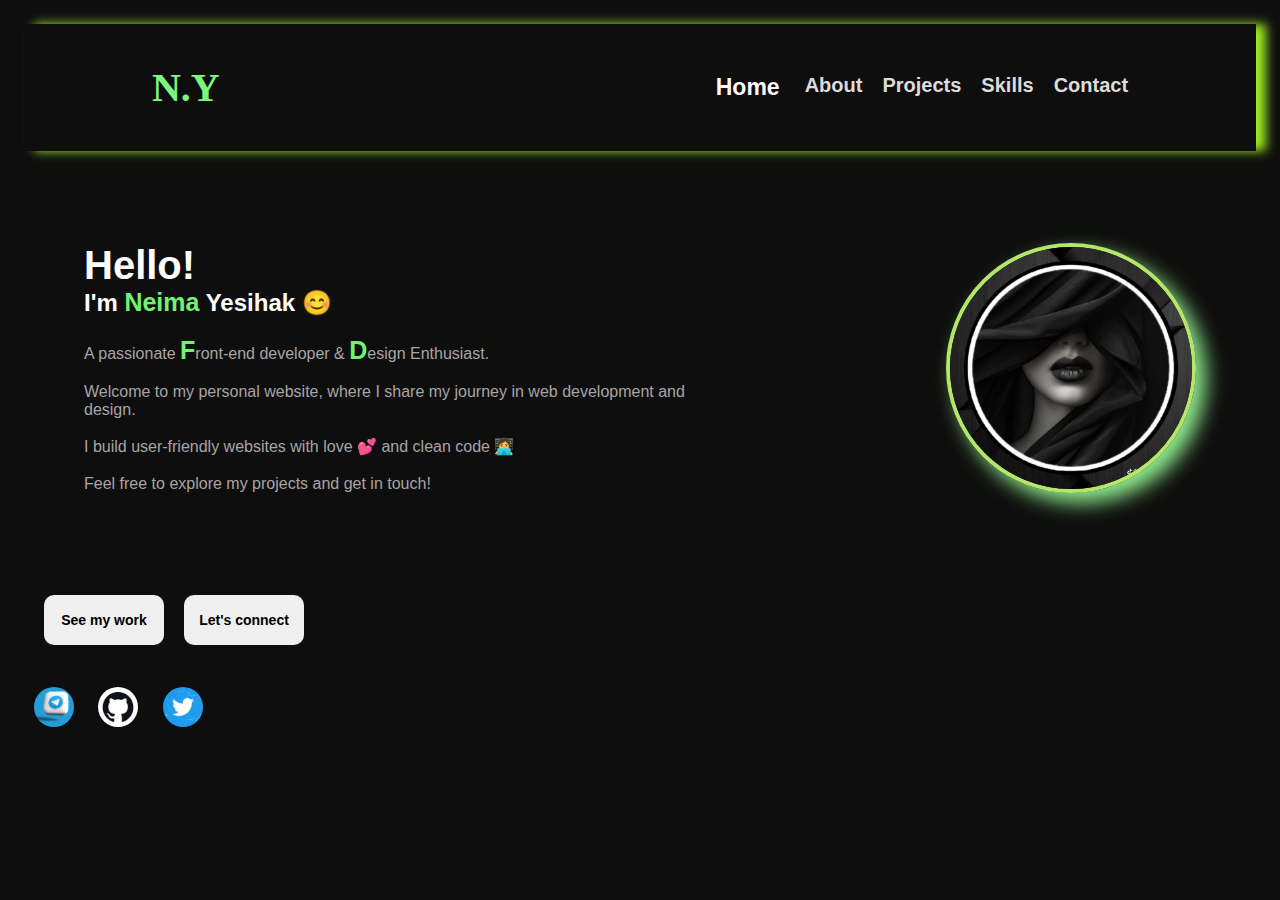
<file: index.html>
<!DOCTYPE html>
<html lang="en">
<head>
    <meta charset="UTF-8">
    <meta name="viewport" content="width=device-width, initial-scale=1.0">
    <title>My personal portfolio</title>
    <link rel="stylesheet" href="index.html">
    <link rel="stylesheet" href="index.css">
    <link rel="stylesheet" href="./../index.html">
    <link rel="stylesheet" href="About.html">
    <link rel="stylesheet" href="Projects.html">
<link rel="stylesheet" href="Skills.html">

    
    <link rel="shortcut icon" href="./img/IMAGE 2025-08-05 20:10:41.jpg" type="image/x-icon">
</head>
<body>
    <div class="container">
    <header>
        <h1>N.Y</h1>
        <nav>
            
              <span>  <a href="./../index.html" id="links">Home</a></span>
                <a href="About.html">About</a>
                <a href="./Projects.html">Projects</a>
                <a href="./Skills.html">Skills</a>
                <a href="./Contact.html">Contact</a>
            
        </nav>
        
    </header>
    <main>
      <section class="intro">  
        
      <h1>Hello!</h1><h2> I'm <span>Neima</span>  Yesihak 😊</h2> </h1> <br>
      <p>A passionate <span><b>F</b></span>ront-end developer & <span><b>D</b></span>esign Enthusiast.</p> <br>
            <p>Welcome to my personal website, where I share my journey in web development and design.</p> <br>
      <p>I build user-friendly websites with love 💕 and clean code 👩‍💻</p> <br>
       <p>Feel free to explore my projects and get in touch!</p></section>
     
    
      
     <div class="sidebar">
        <img src="./img/IMAGE 2025-08-05 20:10:41.jpg" alt="profile picture">
     </div>

    </main>
 
<div class="btn">
        
        <button >See my work</button>
       <button>Let's connect</button>

     </div>
     <div class="social">
        <a href="#"><img src="./img/tg.jpeg" alt="telegram"></a>
        <a href="#"><img src="./img/GH.jpeg" alt="github"></a>
        <a href="#"><img src="./img/twit.jpeg" alt="twitter"></a>
     </div>
    
    <footer></footer>
    </div>
</body>
</html>
</file>
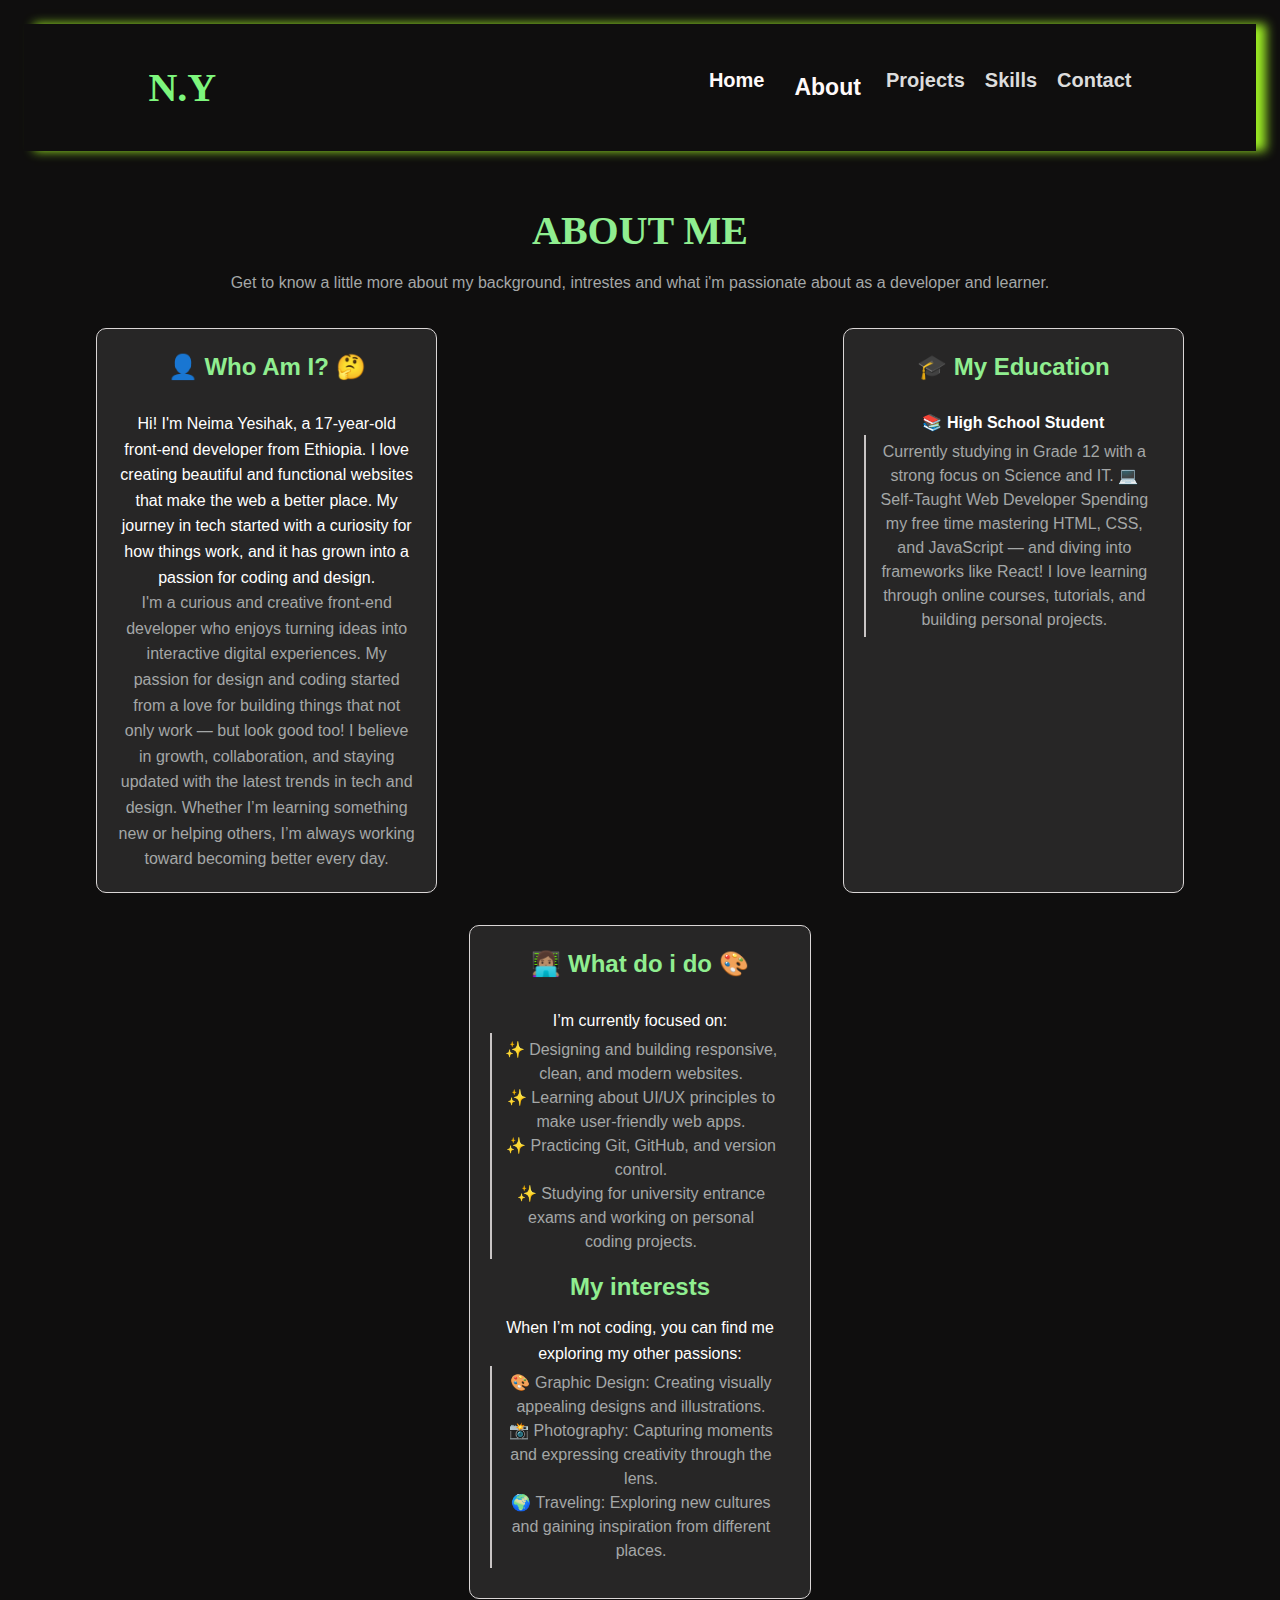
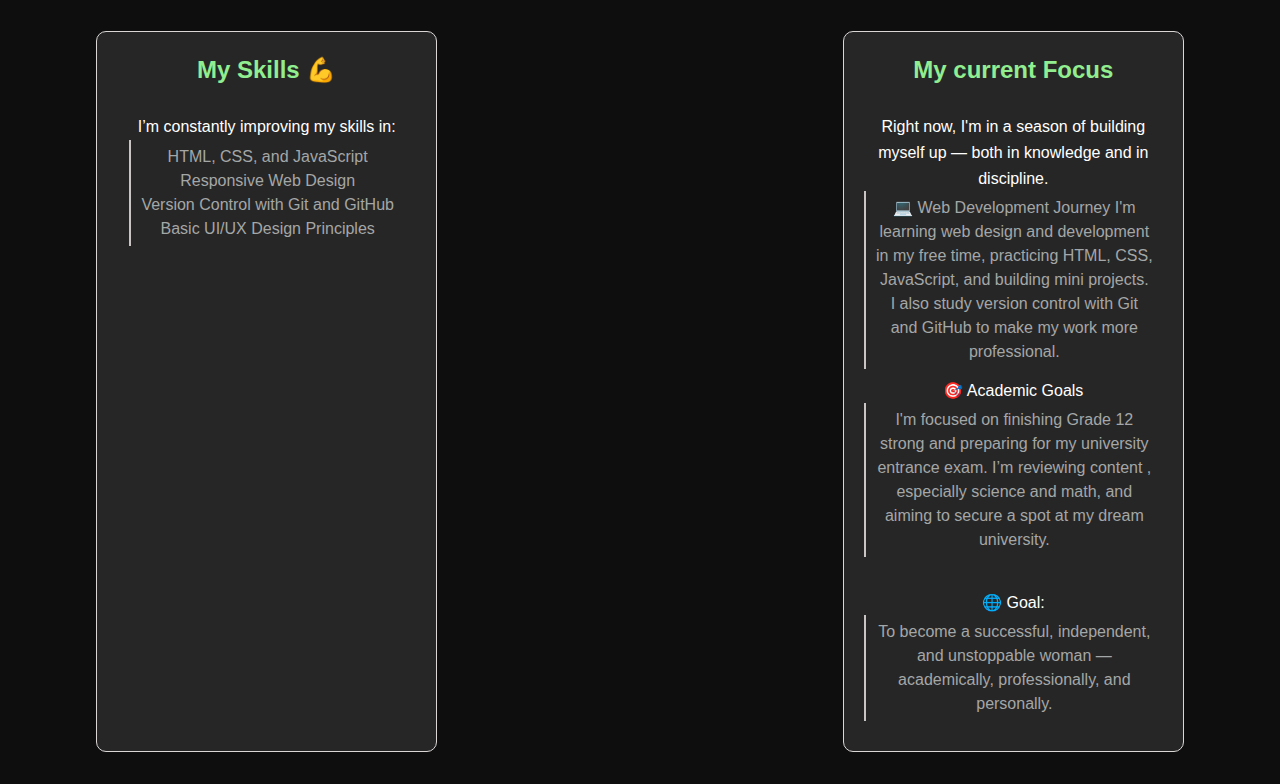
<file: About.html>
<!DOCTYPE html>
<html lang="en">
<head>
    <meta charset="UTF-8">
    <meta name="viewport" content="width=device-width, initial-scale=1.0">
    <title>My personal portfolio| About</title>
    <link rel="stylesheet" href="index.css">
    <link rel="stylesheet" href="About.html">
    <link rel="stylesheet" href="./../index.html">
    <link rel="shortcut icon" href="./img/IMAGE 2025-08-05 20:10:41.jpg" type="image/x-icon">
</head>
<body>
    <div class="container">
    <header>
        <h1>N.Y</h1>
        <nav>
            
              <span>  <a href="./../index.html">Home</a></span>
                <a href="./About.html" id="links">About</a>
                <a href="./Projects.html">Projects</a>
                <a href="./Skills.html">Skills</a>
                <a href="./Contact.html">Contact</a>
            
        </nav>
        
    </header>
    
    </div>
</body>
</html>








<!DOCTYPE html>
    <html>
        <head>
            <meta charset="UTF-8">
            <meta name="viewport" content="width=device-width, initial-scale=1.0">
            <title>About Me</title>
            <link rel="stylesheet" href="About.css">
            <link rel="shortcut icon" href="./img/IMAGE 2025-08-05 20:10:41.jpg" type="image/x-icon">
        </head>
        <body>
            
        
    
    <div class="about-container">
<div class="about" >
    <h2>About Me</h2> 
    <p>Get to know a little more about my background, intrestes and what
         i'm passionate about as a developer and learner.</p> <br> <br>
</div>
         <div class="main-about">
   <section class="about-me">
    <h3>👤  Who Am I? 🤔</h3>
    <article>
        <p>
            Hi! I'm Neima Yesihak, a 17-year-old front-end developer from Ethiopia.
            I love creating beautiful and functional websites that make the web a better place.
            My journey in tech started with a curiosity for how things work, and it has grown into a passion for coding and design.
        </p>
<p>
    <span>I'm a curious and creative front-end developer
    who enjoys turning ideas into interactive digital experiences.
My passion for design and coding started from a love for building
 things that not only work — but look good too!

I believe in growth, collaboration, and staying updated with the latest
 trends in tech and design. Whether I’m learning something new or helping others, 
 I’m always working toward becoming better every day. </span>
</p>
    </article>
   </section> <br> <br> <br> <br>
   <section class="education">
    <h3>  🎓 My Education</h3>
    <article>
    <p>
       <h4>📚 High School Student</h4>
<span> <div class="line">Currently studying in Grade 12 with a strong focus on Science and IT.

💻 Self-Taught Web Developer
Spending my free time mastering HTML, CSS, and JavaScript — and diving into frameworks like React!

        I love learning through online courses, tutorials, and building personal projects.
    </div>  </span> </p>
    </article>
   </section>
<br> <br> <br> <br>



   <section class="values">
    <h3>👩🏽‍💻 What do i do 🎨</h3>
    <article>
        <p>
            I’m currently focused on:
        </p>
     <p> <span> <div class="line"> ✨ Designing and building responsive, clean, and modern websites. <br>
✨ Learning about UI/UX principles to make user-friendly web apps. <br>
✨ Practicing Git, GitHub, and version control. <br>
✨ Studying for university entrance exams and working on personal coding projects. <br>
   </div></span> </p>
    <h3>My interests</h3>
    <p> 
        When I’m not coding, you can find me exploring my other passions:
    <div class="line">  <ul>
          <span><li>🎨 Graphic Design: Creating visually appealing designs and illustrations.</li>
            <li>📸 Photography: Capturing moments and expressing creativity through the lens.</li>
            <li>🌍 Traveling: Exploring new cultures and gaining inspiration from different places.</li> </span>
        </ul>
      </div> </p>
    </article>
   </section>
 <br> <br> <br>
    <section class="skills">
     <h3>My Skills 💪</h3>
     <article>
          <p>
                I’m constantly improving my skills in:
          </p>
        <span> <div class="line"> <ul>
                <li>HTML, CSS, and JavaScript</li>
                <li>Responsive Web Design</li>
                <li>Version Control with Git and GitHub</li>
                <li>Basic UI/UX Design Principles</li>
        </div> </ul>
    </span> </article>
    </section>
    <br> <br> <br>
   <section class="focus">
    <h3>My current Focus</h3>
    <article>
        <p>
            Right now, I'm in a season of building myself up — both in knowledge and in discipline. <br>


 <span> <div class="line">💻 Web Development Journey
I'm learning web design and development in my free time, practicing HTML, CSS, JavaScript, and building mini projects.
 I also study version control with Git and GitHub to make my work more professional.</div>

🎯 Academic Goals
 <div class="line">I'm focused on finishing Grade 12 strong and preparing for my university entrance exam.
 I’m reviewing content , especially science and math, and aiming to secure a spot at my dream university.
</div> <br>
🌐 Goal: <div class="line">To become a successful, independent, and unstoppable woman — academically, professionally, and personally.</div>
       </span> </p>
    </article>
   </section>

   
   </div>
</div>
</body>
   </html>
</body>
</html>
</file>
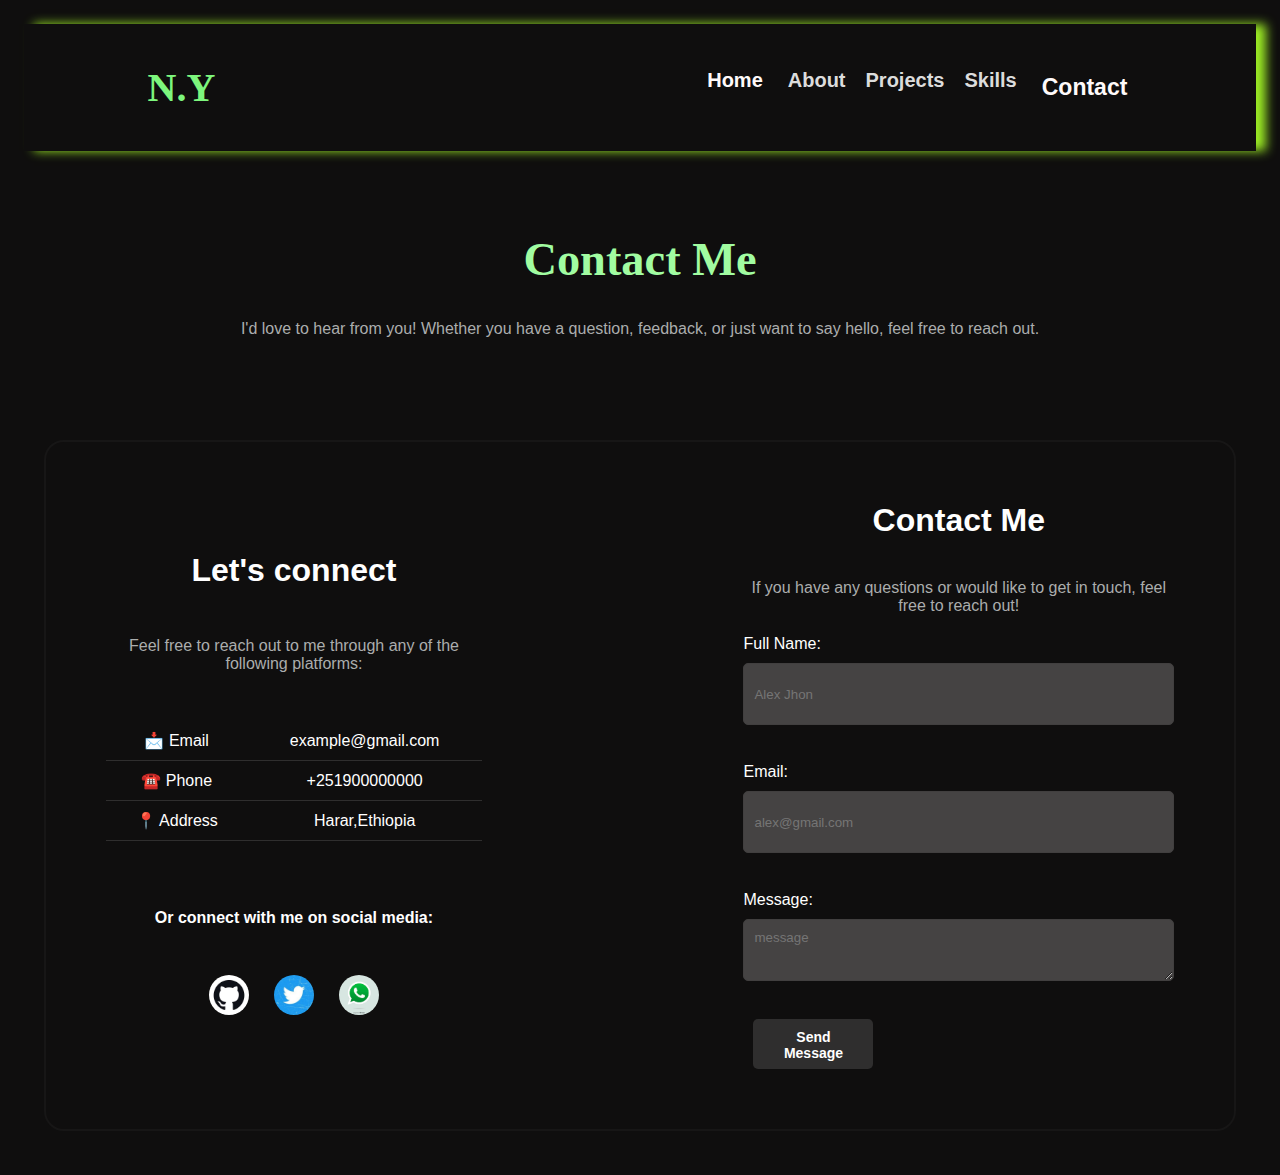
<file: Contact.html>
<!DOCTYPE html>
<html lang="en">
<head>
    <meta charset="UTF-8">
    <meta name="viewport" content="width=device-width, initial-scale=1.0">
    <title>My personal portfolio | Projects</title>
    <link rel="stylesheet" href="index.css">
    <link rel="stylesheet" href="About.html">
    <link rel="stylesheet" href="./../index.html">
    <link rel="shortcut icon" href="./img/IMAGE 2025-08-05 20:10:41.jpg" type="image/x-icon">
<link rel="stylesheet" href="Projects.css">
<link rel="stylesheet" href="Contact.css">


</head>
<body>
    <div class="container">
    <header>
        <h1>N.Y</h1>
        <nav>
            
              <span>  <a href="./../index.html">Home</a></span>
                <a href="./About.html">About</a>
                <a href="./Projects.html" >Projects</a>
                <a href="./Skills.html">Skills</a>
                <a href="./Contact.html" id="links">Contact</a>
            
        </nav>
        
    </header>
    <div class="hero">
        <h1>Contact Me</h1>
      <br>  <p>I'd love to hear from you! Whether you have a question, feedback, or just want to say hello, feel free to reach out.</p>
    </div>
    <main>
         <section class="contact-info">
            <h2>Let's connect</h2>
            <p>Feel free to reach out to me through any of the following platforms:</p>
             <table>
                <tr>
                  <td>📩  Email </td>  
                  <td> example@gmail.com</td>
                </tr>

                <tr>
                  <td>☎️  Phone</td> 
                  <td>+251900000000</td>
                </tr>

<tr>
                  <td>📍 Address</td> 
                  <td>Harar,Ethiopia</td>
                </tr> </table>
<h4>Or connect with me on social media: </h4>
           <div class="social"> 
           <a href="#"><img src="./img/GH.jpeg" alt="github"></a>
           <a href="#"><img src="./img/twit.jpeg" alt="twitter"></a>
            <a href="#"><img src="./img/whatsapp.jpeg" alt="whatsapp"></a>

            </div>
            
        </section>
        <section class="contact-form">
        <h2>Contact Me</h2>
        <p>If you have any questions or would like to get in touch, feel free to reach out!</p>
        <form>
            <label for="name">Full Name:</label>
            <input type="text" id="name" name="name" placeholder="Alex Jhon">  <br>

            <label for="email">Email:</label> 
            <input type="email" id="email" name="email" placeholder="alex@gmail.com"> <br> 

            <label for="message">Message:</label> 
            <textarea id="message" name="message" rows="6" placeholder="message"></textarea> 

         <br>   <button type="submit">Send Message</button>
        </form>
        </section>
    </main>
</body>
</html>
</file>
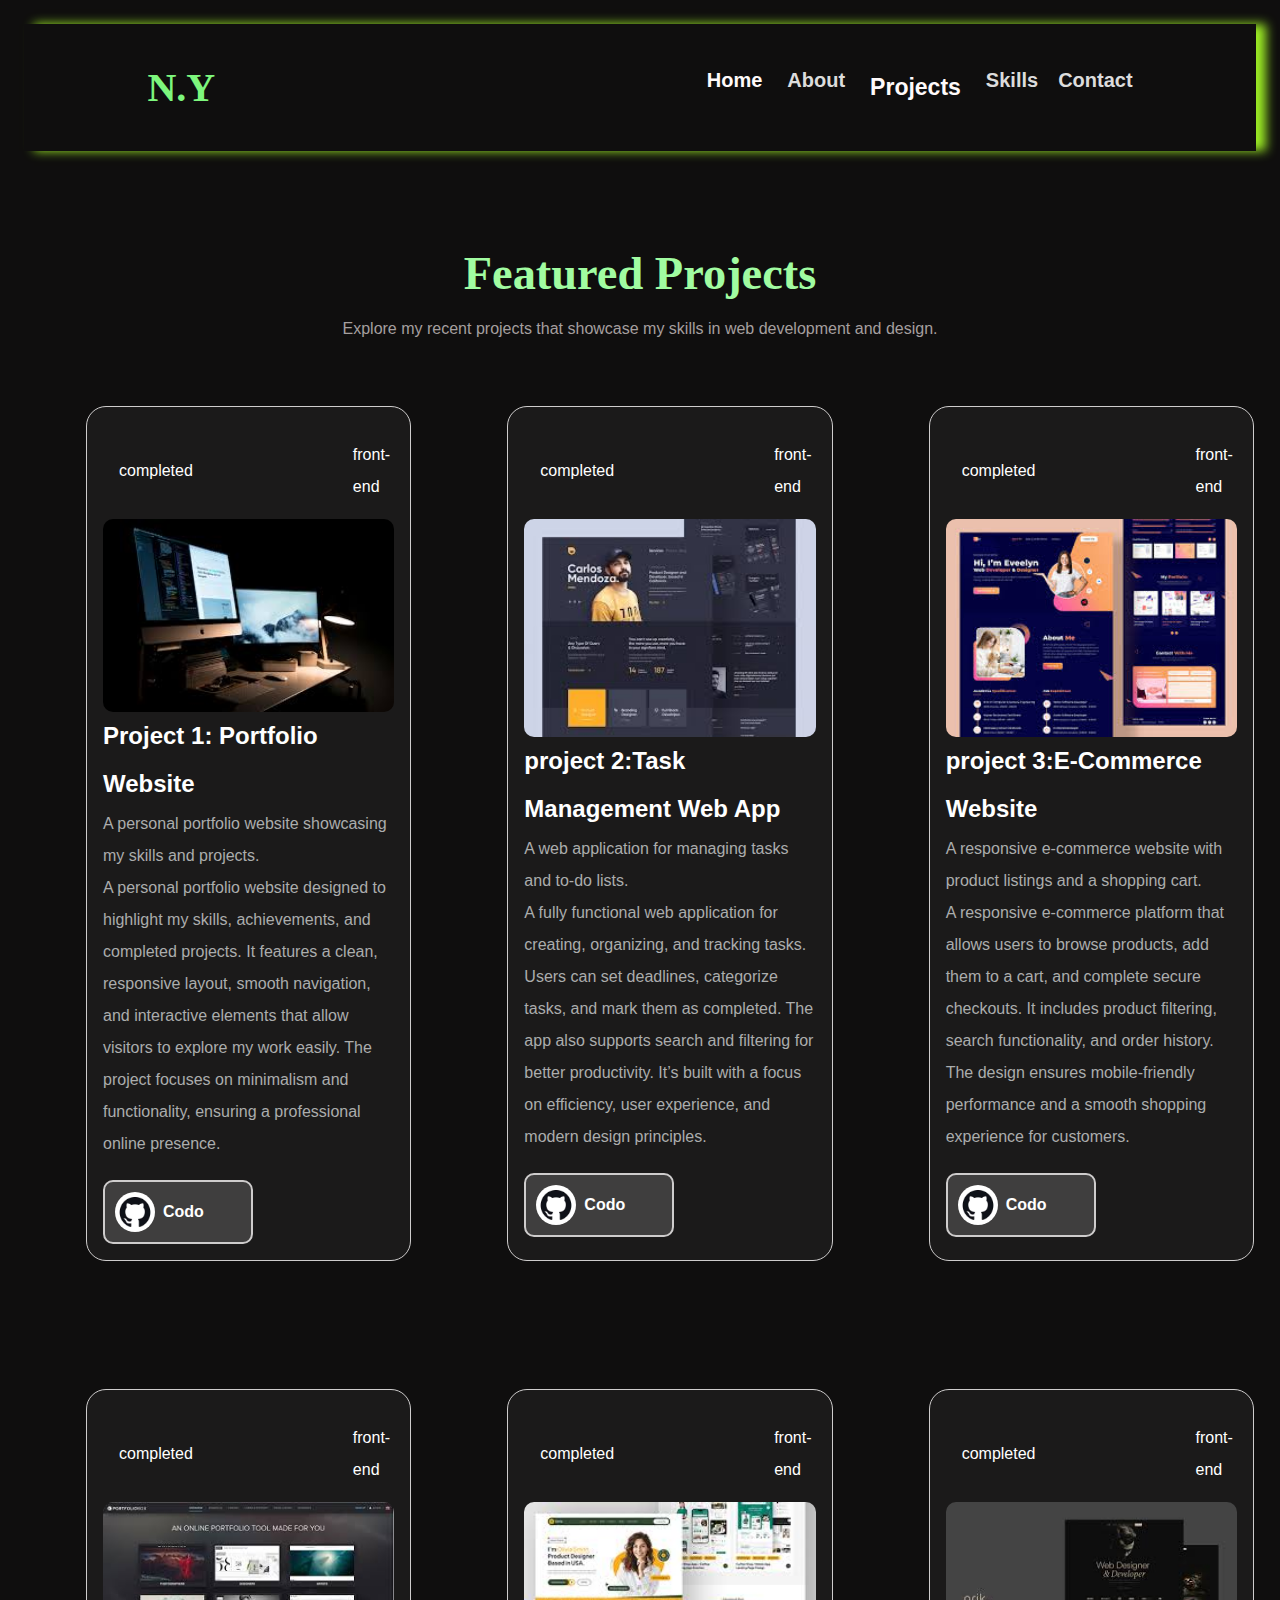
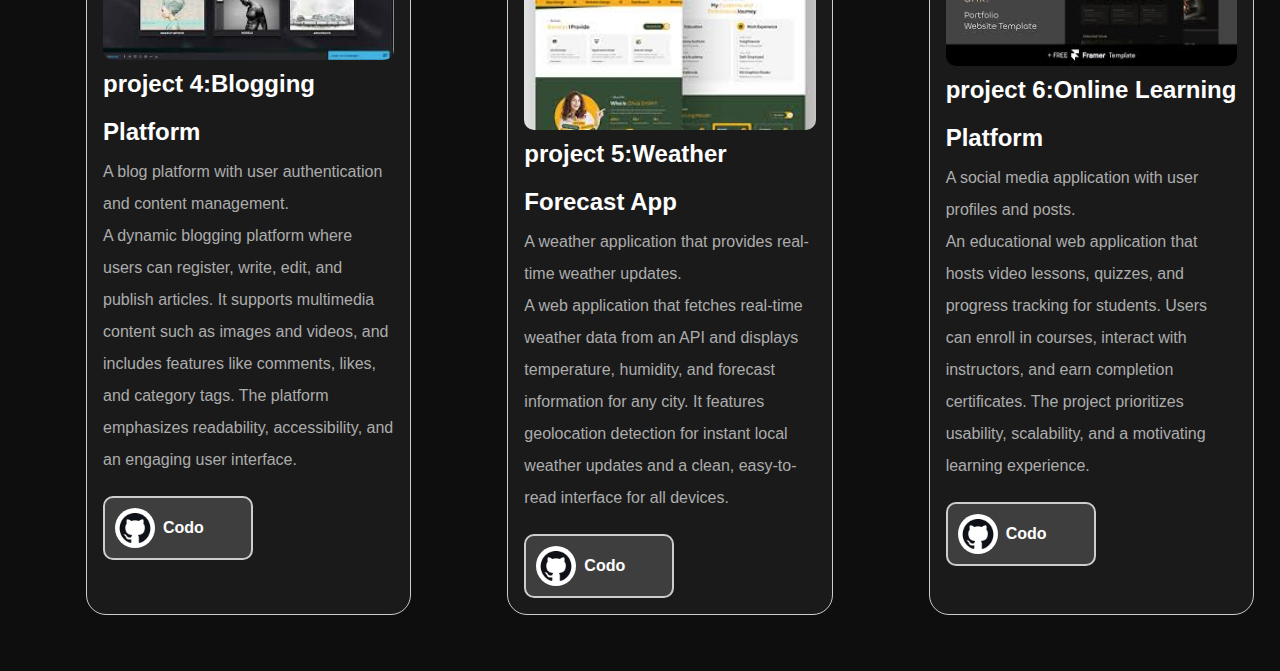
<file: Projects.html>
<!DOCTYPE html>
<html lang="en">
<head>
    <meta charset="UTF-8">
    <meta name="viewport" content="width=device-width, initial-scale=1.0">
    <title>My personal portfolio | Projects</title>
    <link rel="stylesheet" href="index.css">
    <link rel="stylesheet" href="About.html">
    <link rel="stylesheet" href="./../index.html">
    <link rel="shortcut icon" href="./img/IMAGE 2025-08-05 20:10:41.jpg" type="image/x-icon">
<link rel="stylesheet" href="Projects.css">

</head>
<body>
    <div class="container">
    <header>
        <h1>N.Y</h1>
        <nav>
            
              <span>  <a href="./../index.html">Home</a></span>
                <a href="./About.html">About</a>
                <a href="./Projects.html" id="links">Projects</a>
                <a href="./Skills.html">Skills</a>
                <a href="./Contact.html">Contact</a>
            
        </nav>
        
    </header>

    <div class="main-pro">
    <div class="pro-container">
<h1>Featured Projects</h1>
<p>Explore my recent projects that showcase my skills in web development and design.</p>

    </div>
    <section>
 <div class="pro">
          <div class="pro1">  
             <div class="badge">
                <span class="completed">completed</span>
                <span>front-end</span> </div>
            <img src="./img/pro1.jpeg" alt="project 1">
           
           
                 <h2>Project 1: Portfolio Website</h2>
            <p>A personal portfolio website showcasing my skills and projects.</p>
                <p>A personal portfolio website designed to highlight my skills, achievements, and completed projects. It features a clean, responsive layout, smooth navigation, and interactive elements that allow visitors to explore my work easily. The project focuses on minimalism and functionality, ensuring a professional online presence.</p>
       <a href="#"><img src="./img/GH.jpeg" alt="github">Codo</a>
            </div>

           <div class="pro2">
             <div class="badge">
                <span class="completed">completed</span>
                <span>front-end</span> </div>
                <img src="./img/pro2.jpeg" alt="project 2">
               

                <h2>project 2:Task Management Web App</h2>
                <p>A web application for managing tasks and to-do lists.</p>
                   <p>
A fully functional web application for creating, organizing, and tracking tasks. Users can set deadlines, categorize tasks, and mark them as completed. The app also supports search and filtering for better productivity. It’s built with a focus on efficiency, user experience, and modern design principles.</p>
        <a href="#"><img src="./img/GH.jpeg" alt="github">Codo</a>
                </div>

                <div class="pro3">
            <div class="badge">
                <span class="completed">completed</span>
                <span>front-end</span> </div>
            <img src="./img/pro3.jpeg" alt="project 3">
            
                <h2>project 3:E-Commerce Website</h2>
            <p>A responsive e-commerce website with product listings and a shopping cart.</p>
              <p>
A responsive e-commerce platform that allows users to browse products, add them to a cart, and complete secure checkouts. It includes product filtering, search functionality, and order history. The design ensures mobile-friendly performance and a smooth shopping experience for customers.</p> 
      <a href="#"><img src="./img/GH.jpeg" alt="github">Codo</a>
            
            </div>
        

           <div class="pro4">
            <div class="badge">
                <span class="completed">completed</span>
                <span>front-end</span> </div>
            <img src="./img/pro4.jpeg" alt="project 4"> 
            
                <h2>project 4:Blogging Platform</h2> 
            <p>A blog platform with user authentication and content management.</p>
                <p>
A dynamic blogging platform where users can register, write, edit, and publish articles. It supports multimedia content such as images and videos, and includes features like comments, likes, and category tags. The platform emphasizes readability, accessibility, and an engaging user interface.</p>
       <a href="#"><img src="./img/GH.jpeg" alt="github">Codo</a>
           
            </div>

            <div class="pro5">
               <div class="badge">
                <span class="completed">completed</span>
                <span>front-end</span> </div>
            <img src="./img/pro5.jpeg" alt="project 5">
           
                <h2>project 5:Weather Forecast App</h2>
           <p>A weather application that provides real-time weather updates.</p>
             <p>
A web application that fetches real-time weather data from an API and displays temperature, humidity, and forecast information for any city. It features geolocation detection for instant local weather updates and a clean, easy-to-read interface for all devices.</p>  
   <a href="#"><img src="./img/GH.jpeg" alt="github">Codo</a>
        </div>

              <div class="pro6">
            <div class="badge">
                <span class="completed">completed</span>
                <span>front-end</span> </div>
            <img src="./img/pro6.jpeg" alt="project 6">
            
                 <h2>project 6:Online Learning Platform</h2>
                  <p>A social media application with user profiles and posts.</p>
            
               <p>
An educational web application that hosts video lessons, quizzes, and progress tracking for students. Users can enroll in courses, interact with instructors, and earn completion certificates. The project prioritizes usability, scalability, and a motivating learning experience.</p>
       
            <a href="#"><img src="./img/GH.jpeg" alt="github">Codo</a>
            </div>  </div>
    </section>

    </div>


    
    </div>
</body>
</html>
</file>
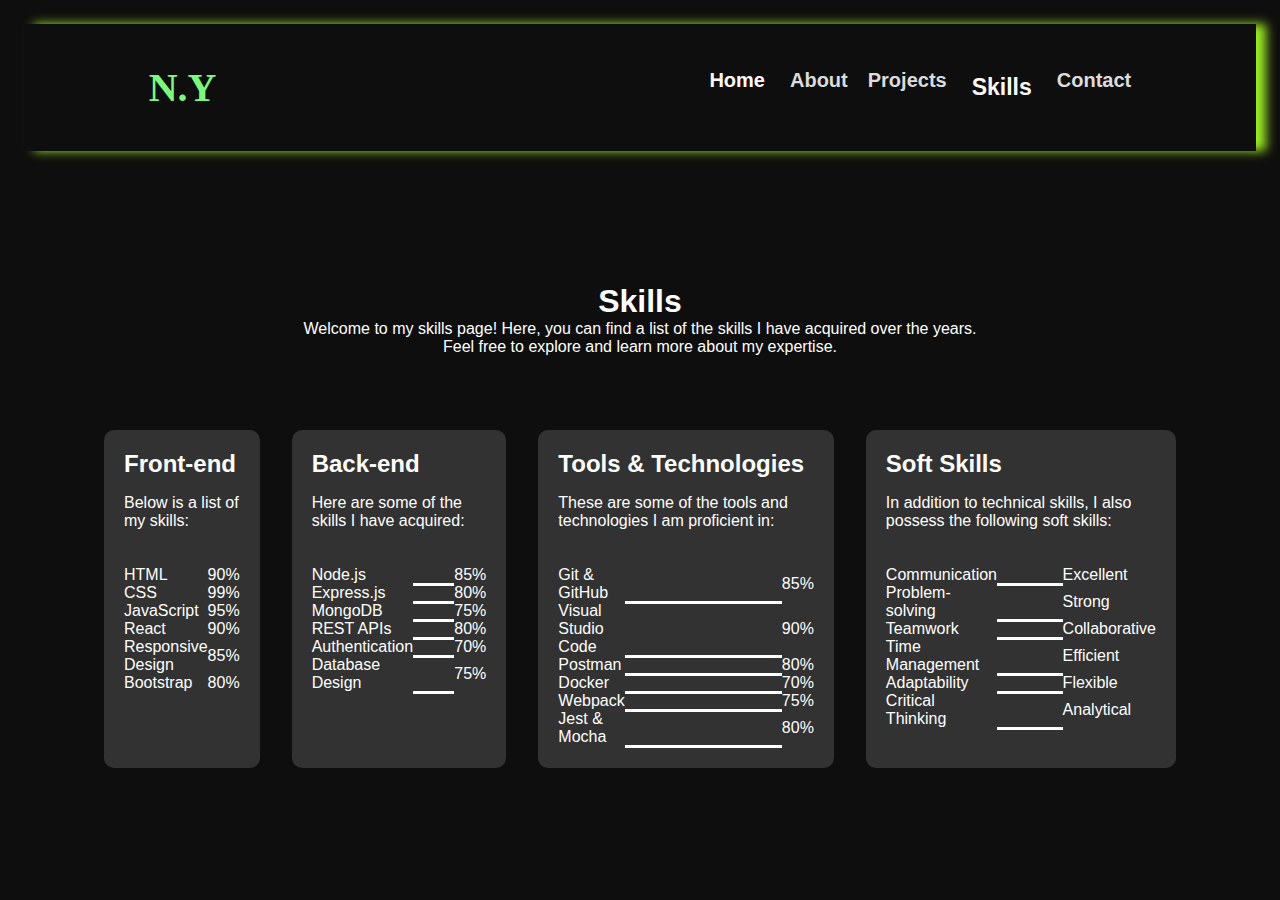
<file: Skills.html>
<!DOCTYPE html>
<html lang="en">
<head>
    <meta charset="UTF-8">
    <meta name="viewport" content="width=device-width, initial-scale=1.0">
    <title>My personal portfolio | Skills</title>
   <link rel="stylesheet" href="index.css">
    
    <link rel="stylesheet" href="About.html">
    <link rel="stylesheet" href="./../index.html">
    <link rel="shortcut icon" href="./img/IMAGE 2025-08-05 20:10:41.jpg" type="image/x-icon">
<link rel="stylesheet" href="Projects.html">
<link rel="stylesheet" href="Skills.css">

</head>
<body>
    <div class="container">
    <header>
        <h1>N.Y</h1>
        <nav>
            
              <span>  <a href="./../index.html">Home</a></span>
                <a href="./About.html">About</a>
                <a href="./Projects.html" >Projects</a>
                <a href="./Skills.html" id="links">Skills</a>
                <a href="./Contact.html">Contact</a>
            
        </nav>
        
    </header>

    <main>
        <div class="skill-container"> 
          <div class="ski">  <h1>Skills</h1>
            <p>Welcome to my skills page! Here, you can find a list of the skills I have acquired over the years.</p>
            <p>Feel free to explore and learn more about my expertise.</p>
            </div> <br> <br> <br>
      <div class="skill-sec"> <section class="sec1">
            <h2>Front-end</h2>
            <p>Below is a list of my skills:</p>
            <table>
               
                <tr>
                    <td>HTML</td>
                    <td class="line"></td>
                    <td>90%</td>
                </tr>
                <tr>
                    <td>CSS</td>
                    <td class="line"></td>
                    <td>99%</td>
                </tr>
                <tr>
                    <td>JavaScript</td>
                     <td class="line"></td>
                    <td>95%</td>
                </tr>
                <tr>
                    <td>React</td>
                    <td class="line"></td>
                    <td>90%</td>
                </tr>
                <tr>
                    <td>Responsive Design</td>
                    <td class="line"></td>
                    <td>85%</td>
                </tr>
                <tr>
                    <td>Bootstrap</td>
                    <td class="line"></td>
                    <td>80%</td>
                </tr>
            </table>
        
        </section> <br>
       
        <section class="sec2">
            <h2>Back-end</h2>
            <p>Here are some of the skills I have acquired:</p>
            <table>
                <tr>
                    <td>Node.js</td>
                     <td class="line"></td>
                    <td>85%</td>
                </tr>
                <tr>
                    <td>Express.js</td>
                    <td class="line"></td>
                    <td>80%</td>
                </tr>
                <tr>
                    <td>MongoDB</td>
                    <td class="line"></td>
                    <td>75%</td>
                </tr>
                <tr>
                    <td>REST APIs</td>
                    <td class="line"></td>
                    <td>80%</td>
                </tr>
                <tr>
                    <td>Authentication</td>
                    <td class="line"></td>
                    <td>70%</td>
                </tr>   
                <tr>
                    <td>Database Design</td>
                    <td class="line"></td>
                    <td>75%</td>
                </tr>
            </table>
        </section> <br>
        <section class="sec3">
            <h2>Tools & Technologies</h2>
            <p>These are some of the tools and technologies I am proficient in:</p>
            <table>
                <tr>
                    <td>Git & GitHub</td>
                         <td class="line"></td>
                    <td>85%</td>
                </tr>
                <tr>
                    <td>Visual Studio Code</td>
                    <td class="line"></td>
                    <td>90%</td>
                </tr>
                <tr>
                    <td>Postman</td>
                    <td class="line"></td>
                    <td>80%</td>
                </tr>
                <tr>
                    <td>Docker</td>
                    <td class="line"></td>
                    <td>70%</td>
                </tr>
                <tr>
                    <td>Webpack</td>
                    <td class="line"></td>
                    <td>75%</td>
                </tr>
                <tr>
                    <td>Jest & Mocha</td>
                    <td class="line"></td>
                    <td>80%</td>
                </tr>
            </table>
           
        </section> <br>
        <section class="sec4">
            <h2>Soft Skills</h2>
            <p>In addition to technical skills, I also possess the following soft skills:</p>
           <table>
                <tr>
                    <td>Communication</td>
                     <td class="line"></td>
                    <td>Excellent</td>
                </tr>
                <tr>
                    <td>Problem-solving</td>
                    <td class="line"></td>
                    <td>Strong</td>
                </tr>
                <tr>
                    <td>Teamwork</td>
                    <td class="line"></td>
                    <td>Collaborative</td>
                </tr>
                <tr>
                    <td>Time Management</td>
                    <td class="line"></td>
                    <td>Efficient</td>
                </tr>
                <tr>
                    <td>Adaptability</td>
                    <td class="line"></td>
                    <td>Flexible</td>
                </tr>
                <tr>
                    <td>Critical Thinking</td>
                    <td class="line"></td>
                    <td>Analytical</td>
                </tr>
           </table>
        </section> 
      </div>
        <br>
        </div>
    </main>
</body>
</html>
</file>
<file: index.css>
*{
    margin: 0;
    padding: 0;
    font-family: Arial, Helvetica, sans-serif;
    box-sizing: border-box;
}
body{
    background-color: rgb(15, 14, 14);
    color: white;
     
    grid-template-rows: 100px 300px 100px;
    grid-template-columns: 1fr auto;
    
    grid-template-areas: 
        "header link"
        "main aside"
        "footer footer";

   
}
.container{
    display: flex;
    flex-direction: column;
    gap: 2rem;
    padding: 1.5rem;
}

header{
    grid-area: "header header";
    gap: 35%;
    display: flex;
    justify-content: space-evenly;
    align-items: center;
    padding:  40px;
    box-shadow: 10px 0px 10px rgb(157, 237, 37) ;

}
header h1{
    font-size: 2.5rem;
    color: rgb(125, 246, 125);
    font-weight: bold;
    text-transform: uppercase;
    grid-area: "header";
    font-family: cursive;
}

nav{
    display: flex;
    gap: 20px;
    grid-area: "link";
    grid-template-columns: 2fr 2fr;
   
}
nav a{
     color: gainsboro;
    text-decoration: none;
    font-weight: bold;
    font-size: 20px;
    gap: 30px;
    
}
nav span a[href="./../index.html"]{
    color: rgb(255, 250, 250);
   font-size: 20px;
    font-weight: bold;
    text-decoration: none;
    
padding: 5px;
    border-radius: 10px;

}
nav span a[href="./../index.html"]:hover{
    color: rgb(0, 0, 0);
    transition: 0.3s;
    transform: scale(1);
    background: linear-gradient(to right, rgb(131, 249, 192), rgb(114, 255, 114));
    padding: 5px;
    border-radius: 10px;
}
nav span a[href="#home"]{
    color: rgb(255, 254, 254);
    font-size: 20px;
    font-weight: bold;
    text-decoration: none;
    padding: 5px;
    border-radius: 10px;
}
nav span a[href="#home"]:hover{
    color: black;
}


nav a:hover{
    color: rgb(0, 0, 0);
    transition: 0.3s;
    transform: scale(1);
    background: linear-gradient(to right, rgb(131, 249, 192), rgb(114, 255, 114));
    padding: 5px;
    border-radius: 10px;
}
main{
    grid-area: "main aside";
    display: flex;
    padding: 40px;
    margin: 20px;
    gap: 20%;
}
.intro{
    display: grid;
    grid-area: "main";
    grid-template-columns: 1fr;
    color: rgb(167, 165, 165);
}
.intro h1{
    font-size: 40px;
    color: rgb(253, 253, 253);
}
.intro span{
    color: rgb(115, 241, 115);
    font-size: 25px;
}
.intro h2{
    color: white;
}
.btn{
justify-content:flex-start;


    display: flex;
    flex-direction: row;
    gap: 10px;
    padding: 10px;
    ;
}
.btn :hover{
    background-color: rgb(57, 231, 147);
    color: black;
    transition: 0.75s;
    background: linear-gradient(to right, rgb(57, 231, 147), rgb(212, 247, 212));
   transform: scale(1.1);
}
button{
    width:120px;
    height: 50px;
    padding: 10px;
    text-align: center;
    margin-left: 10px;
    font-size: 14px;
    font-weight: bold;
    border: none;
    border-radius: 10px;
    cursor: pointer;
    gap: 20px;
}
.sidebar{
    display: flex;
    grid-area: "aside";
    grid-template-columns: 3fr;
}
.sidebar img{
   
    width: 250px;
    height: 250px;
    border: 4px solid rgb(180, 230, 106);
    border-radius: 50%;
    box-shadow: 10px 10px 20px lightgreen;
    object-fit: cover;
}
.social a img{
    width: 40px;
    height: 40px;
    object-fit: cover;
    border: none;
    border-radius: 50%;
    color: rgb(162, 157, 162);
     align-items: center;
    justify-content: center;
    text-align: center;
    
}
.social a{
   
    flex-direction: row;
    gap: 30px;
    padding-right:  10px;
    align-items: center;
}
.social img{
    transition: 0.3s;
    
    margin-left: 10px;
   
}
.social img:hover{
    transform: scale(1.5);
    transition: 0.3s;
   background-color: var(--text-down-color);
}
@media screen and (max-width: 768px) {
    .sidebar img{
        width: 200px;
        height: 200px;
    }
    .intro h1{
        font-size: 30px;
    }
    .intro span{
        font-size: 20px;
    }
    body{
        display: grid;
        grid-template-columns: 1fr;
        gap: 1rem;
    }
    
}
#links{
    color: rgb(255, 250, 250);
    font-size: 23px;
    font-weight: bold;
    text-decoration: none;
    padding: 5px;
    border-radius: 10px;
}
</file>
<file: About.css>
*{
    margin: 0;
    padding: 0;
    font-family: Arial, Helvetica, sans-serif;
    box-sizing: border-box;
}

.about-container h2 {
    font-size: 2.5rem;
    color: lightgreen;
    font-weight: bold;
    text-transform: uppercase;
    font-family: cursive;
    margin-bottom: 20px;
    text-align: center;
}
.about-container{
   padding: 2rem 6rem;
   color: white;
   text-align: center;
   
}
.main-about{
    display: grid;
    grid-template-columns: repeat(auto-fit, minmax(300px, 2fr));
    gap: 2rem;
}
section{
    width: 100%;
    padding: 1.5rem;
    flex-direction: column;
    align-items: center;
    gap: 1rem;
    padding: 20px;
    background-color: rgba(255, 255, 255, 0.1);
    border-radius: 10px;
    border: 1px solid rgb(218, 214, 214);
display: flex;
line-height: 1.5;
    


}
.about p{
    color: rgb(164, 167, 167);
}
section span{
     color: rgb(164, 167, 167);
     
}
.line{
    color: rgb(164, 167, 167);
    border-left: 2px solid rgb(201, 197, 197);
    padding: 5px 10px;
    margin-bottom: 10px;
}
section p{
    
    font-size: 1rem;
    line-height: 1.6;
}
.about-me h3{
    color: lightgreen;
    font-weight: bold;
    font-size: 1.5rem;
    margin-bottom: 10px;
    
}
.education h3{
    color: lightgreen;
    font-weight: bold;
    font-size: 1.5rem;
    margin-bottom: 10px;
    
}
.focus h3{
    color: lightgreen;
    font-weight: bold;
    font-size: 1.5rem;
    margin-bottom: 10px;   
    }

    .values h3{
        color: lightgreen;
    font-weight: bold;
    font-size: 1.5rem;
    margin-bottom: 10px;
    
    }
    .skills h3{
        color: lightgreen;
    font-weight: bold;
    font-size: 1.5rem;
    margin-bottom: 10px;
   
    }
    ul{
    list-style-type: none;
    padding: 0;
    margin: 0;
    }

    @media screen and (max-width: 768px) {
        .main-about {
            display: grid;
            grid-template-columns: 1fr;
            gap: 1rem;
            padding: 1rem;
            align-items: center;
            justify-content: center;
        }
        .main-about{
            grid-template-columns: 1fr;
        }
        section {
            padding: 1rem;
        }
        .about-container h2 {
            font-size: 2rem;
        }

        
    }
</file>
<file: Projects.css>
*{
    margin: 0;
    padding: 0;
    box-sizing: border-box;
    font-family: Arial, Helvetica, sans-serif;
}
.main-pro{
    
    flex-direction: column;
    align-items: center;
    padding: 2rem;
  
}
.pro-container{
    display: flex;
    flex-direction: column;
    align-items: center;
    padding: 2rem;
   
}
p{
    color: rgb(171, 173, 173);
}
.pro-container h1{
    font-size: 2.9rem;
   font-family: cursive;
    font-weight: bold;
    color: rgb(161, 252, 161);
    margin-bottom: 1rem;
}
.pro-container p{
    color: rgb(165, 159, 159);
    
    line-height: 1.6;
    max-width: 800px;
    text-align: center; }

.pro{
     display: grid;
    grid-template-columns: repeat(auto-fit, minmax(300px, 2fr));
    gap: 6rem;
    width: 100%;
    margin-left: 30px;
    }
    .pro1{
         flex-wrap: wrap;
    justify-content: center;
    gap: 2rem;
    margin-top: 2rem;   
    
    padding: 1rem;
    background-color: rgb(27, 26, 26);
    line-height: 2;
    border: 1px solid rgb(206, 204, 204);
    border-radius: 20px;
    overflow: hidden;
    
    }
    .pro2{
         flex-wrap: wrap;
    justify-content: center;
    gap: 2rem;
    margin-top: 2rem;   
    
    
    padding: 1rem;
    background-color: rgb(27, 26, 26);
    line-height: 2;
    border: 1px solid rgb(206, 204, 204);
    border-radius: 20px;

    }
    .pro3{
       border: 1px solid rgb(206, 204, 204);
    border-radius: 20px;
    justify-content: center;
    gap: 2rem;
    margin-top: 2rem;   
    
   
    padding: 1rem;
    background-color: rgb(27, 26, 26);
    line-height: 2;
    }
    .pro4{
         flex-wrap: wrap;
    justify-content: center;
    gap: 2rem;
    margin-top: 2rem;   
    
    
    padding: 1rem;
    background-color: rgb(27, 26, 26);
    line-height: 2;
    border: 1px solid rgb(206, 204, 204);
    border-radius: 20px;
    }
    .pro5{
         flex-wrap: wrap;
    justify-content: center;
    gap: 2rem;
    margin-top: 2rem;   
   
    padding: 1rem;
    background-color: rgb(27, 26, 26);
    line-height: 2;
    border: 1px solid rgb(206, 204, 204);
    border-radius: 20px;
    }
    .pro6{
         flex-wrap: wrap;
    justify-content: center;
    gap: 2rem;
    margin-top: 2rem;   
    
    padding: 1rem;
    background-color: rgb(27, 26, 26);
    line-height: 2;
    border: 1px solid rgb(206, 204, 204);
    border-radius: 20px;
    }
    .pro img{
        object-fit: cover;
        width: 100%;
        height: auto;
        padding: 0;
        border-radius: 10px;
        display: block;
         }
        .badge{
          
           
           color: white;
            gap: 10rem;
            padding: 1rem;
            display: flex;
            justify-content: space-between;
            align-items: center;
            
        }
        
       .pro a img{
            width: 40px;
            height: 40px;
            border-radius: 50%;
            object-fit: cover;
           gap: 3rem;
        }
        .pro a{
            text-decoration: none;
            color: white;
            font-weight: bold;
            display: flex;
            align-items: center;
            gap: 0.5rem;
            border: 2px solid rgb(206, 204, 204);
            border-radius: 10px;
            width: 150px;
            padding: 10px;
            background-color: rgb(63, 62, 62);
            margin-top: 20px;
        }
        .pro a:hover{
            background-color: rgb(28, 27, 27);
            color: rgb(185, 183, 183);
        }
</file>
<file: Contact.css>
*{
    margin: 0;
    padding: 0;
    box-sizing: border-box;
    font-family: Arial, Helvetica, sans-serif;
}
main{
     border: 2px solid #171616;
    border-radius: 20px;

}

main .contact-info {
    display: flex;
    flex-direction: column;
    align-items: center;
    justify-content: center;
    text-align: center;
    padding: 20px;
    gap: 3rem;
}
.contact-info h2 {
    font-size: 2rem;
    color: #ffffff;
}
.contact-form {
    display: flex;
    flex-direction: column;
   justify-content: start;
    gap: 20px;
   padding: 20px;
   text-align: center;
}
.contact-form label {
    font-size: 1rem;
    color: #ffffff;
}
.contact-form h2 {
    font-size: 2rem;
    color: #ffffff;
    margin-bottom: 20px;
    text-align: center;
}
.contact-form input, textarea {
    width: 100%;
    height: 15%;
    max-width: 500px;
    padding: 10px;
    border: 1px solid #413f3f;
    border-radius: 5px;
    background-color: rgb(69, 67, 67);
    
}
.hero {
     padding: 50px 20px;
    text-align: center;
}
.hero h1{
      font-size: 2.9rem;
   font-family: cursive;
    font-weight: bold;
    color: rgb(161, 252, 161);
    margin-bottom: 1rem;
}
.contact-info table{
    width: 100%;
    max-width: 500px;
    border-collapse: collapse;
    margin-bottom: 20px;
}
.contact-form button {
    padding: 10px 20px;
    background-color: #2f2e2e;
    color: #ffffff;
    border: none;
    border-radius: 5px;
    cursor: pointer;
    align-items: center;
}
.contact-form button:hover {
    background-color: #413f3f;
}
.contact-info table td {
    padding: 10px;
    border-bottom: 1px solid #2f2e2e;
    color: #ffffff;
}
.contact-form form{
    display: flex;
    flex-direction: column;
    align-items: flex-start;
    justify-content: center;
    gap: 10px;
}
.social {
    display: flex;
    justify-content: center;
    align-items: center;
    gap: 5px;
    
}
.social img {
    width: 30px;
    height: 30px;
    border-radius: 50%;
    transition: transform 0.3s;
    object-fit: cover;
}
.social img:hover {
    transform: scale(1.1);
}
</file>
<file: Skills.css>
*{
    margin: 0;
    padding: 0;
    box-sizing: border-box;
    font-family: Arial, Helvetica, sans-serif;
}
.skill-container {
    max-width: 1200px;
    margin: 0 auto;
    padding: 20px;   
}
.skill-sec {
    display: flex;
    grid-template-columns: repeat(auto-fit, minmax(300px, 1fr));
    gap: 1rem;
    
}
.ski{
    text-align: center;
    margin: 20px 0;
}
.sec1{
    background-color: #323232;
    padding: 20px;
    border-radius: 10px;
    color: #fff;
    gap: 1rem;
    display: flex;
    flex-direction: column;
    
   
}
.sec2{
    background-color: #323232;
    padding: 20px;
    border-radius: 10px;
    color: #fff;
    display: flex;
    flex-direction: column;
    gap: 1rem;
   
}
.sec3{
    background-color: #323232;
    padding: 20px;
    border-radius: 10px;
    color: #fff;
    display: flex;
    flex-direction: column;
    gap: 1rem;
   
}
.sec4{
    background-color: #323232;
    padding: 20px;
    border-radius: 10px;
    color: #fff;
    display: flex;
    flex-direction: column;
    gap: 1rem;
    
}
.line{
    width: 80%;
    border-bottom: 3px solid #fff;
    margin: 0 auto;
    margin-bottom: 10px;
}
table {
    width: 100%;
    border-collapse: collapse;
    margin-top: 20px;
}
</file>
